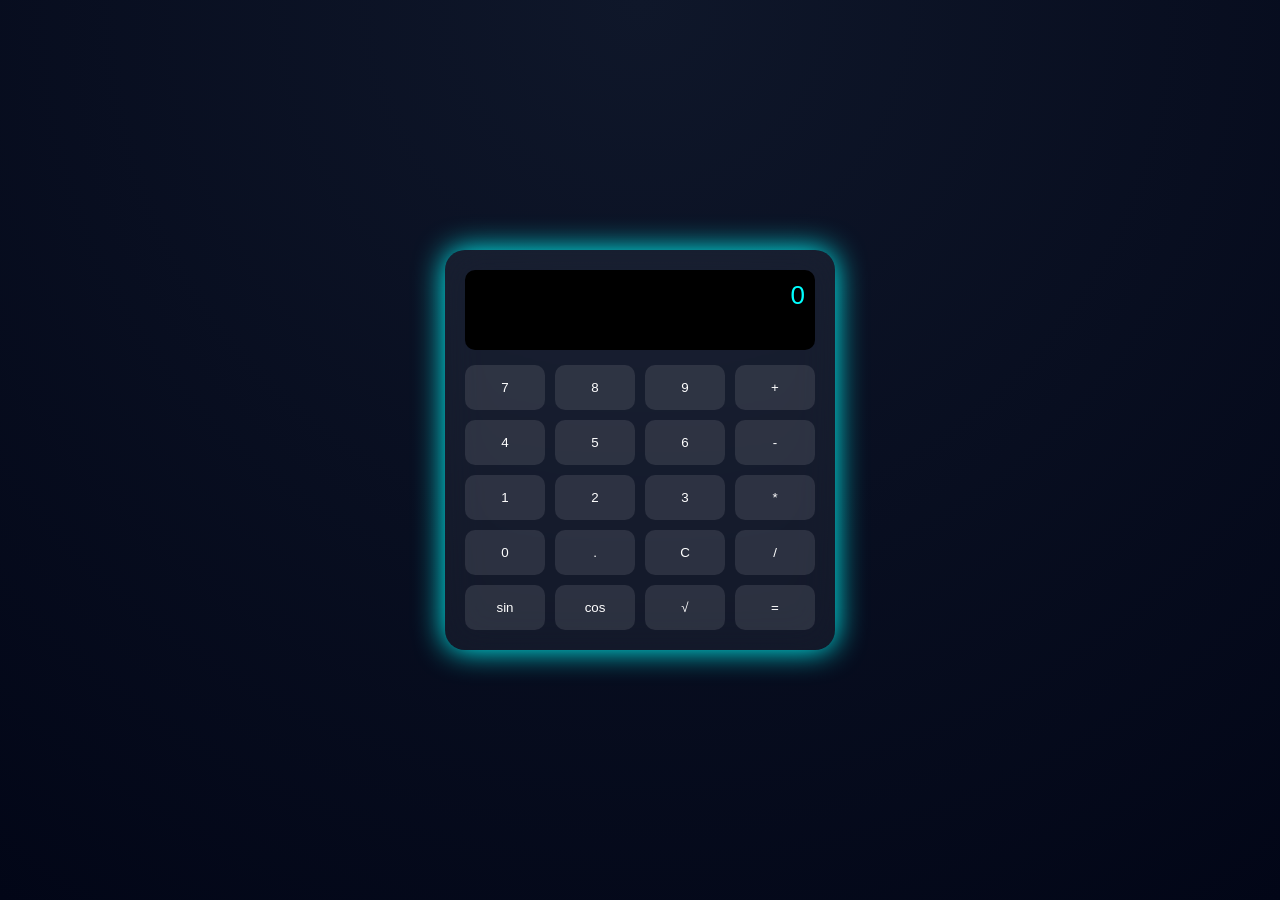
<file: front/index.html>
<!DOCTYPE html>
<html>
<head>
    <title>Futuristic Calculator</title>
    <link rel="stylesheet" href="style.css">
</head>

<body>

<div class="calculator">
    <div id="display">0</div>

    <div class="buttons">
        <button onclick="append('7')">7</button>
        <button onclick="append('8')">8</button>
        <button onclick="append('9')">9</button>
        <button onclick="append('+')">+</button>

        <button onclick="append('4')">4</button>
        <button onclick="append('5')">5</button>
        <button onclick="append('6')">6</button>
        <button onclick="append('-')">-</button>

        <button onclick="append('1')">1</button>
        <button onclick="append('2')">2</button>
        <button onclick="append('3')">3</button>
        <button onclick="append('*')">*</button>

        <button onclick="append('0')">0</button>
        <button onclick="append('.')">.</button>
        <button onclick="clearDisplay()">C</button>
        <button onclick="append('/')">/</button>

        <button onclick="append('sin(')">sin</button>
        <button onclick="append('cos(')">cos</button>
        <button onclick="append('sqrt(')">√</button>
        <button onclick="calculate()">=</button>
    </div>
</div>

<script src="script.js"></script>

</body>
</html>
</file>
<file: front/style.css>
body {
    margin: 0;
    height: 100vh;
    display: flex;
    justify-content: center;
    align-items: center;
    background: radial-gradient(circle at top, #0f172a, #020617);
    font-family: Arial;
}

.calculator {
    width: 350px;
    padding: 20px;
    border-radius: 20px;
    background: rgba(255,255,255,0.05);
    backdrop-filter: blur(20px);
    box-shadow: 0 0 30px cyan;
}

#display {
    height: 60px;
    background: black;
    color: cyan;
    font-size: 26px;
    text-align: right;
    padding: 10px;
    border-radius: 10px;
}

.buttons {
    display: grid;
    grid-template-columns: repeat(4, 1fr);
    gap: 10px;
    margin-top: 15px;
}

button {
    padding: 15px;
    border: none;
    border-radius: 10px;
    cursor: pointer;
    background: rgba(255,255,255,0.1);
    color: white;
    transition: 0.2s;
}

button:hover {
    background: cyan;
    color: black;
}
</file>
